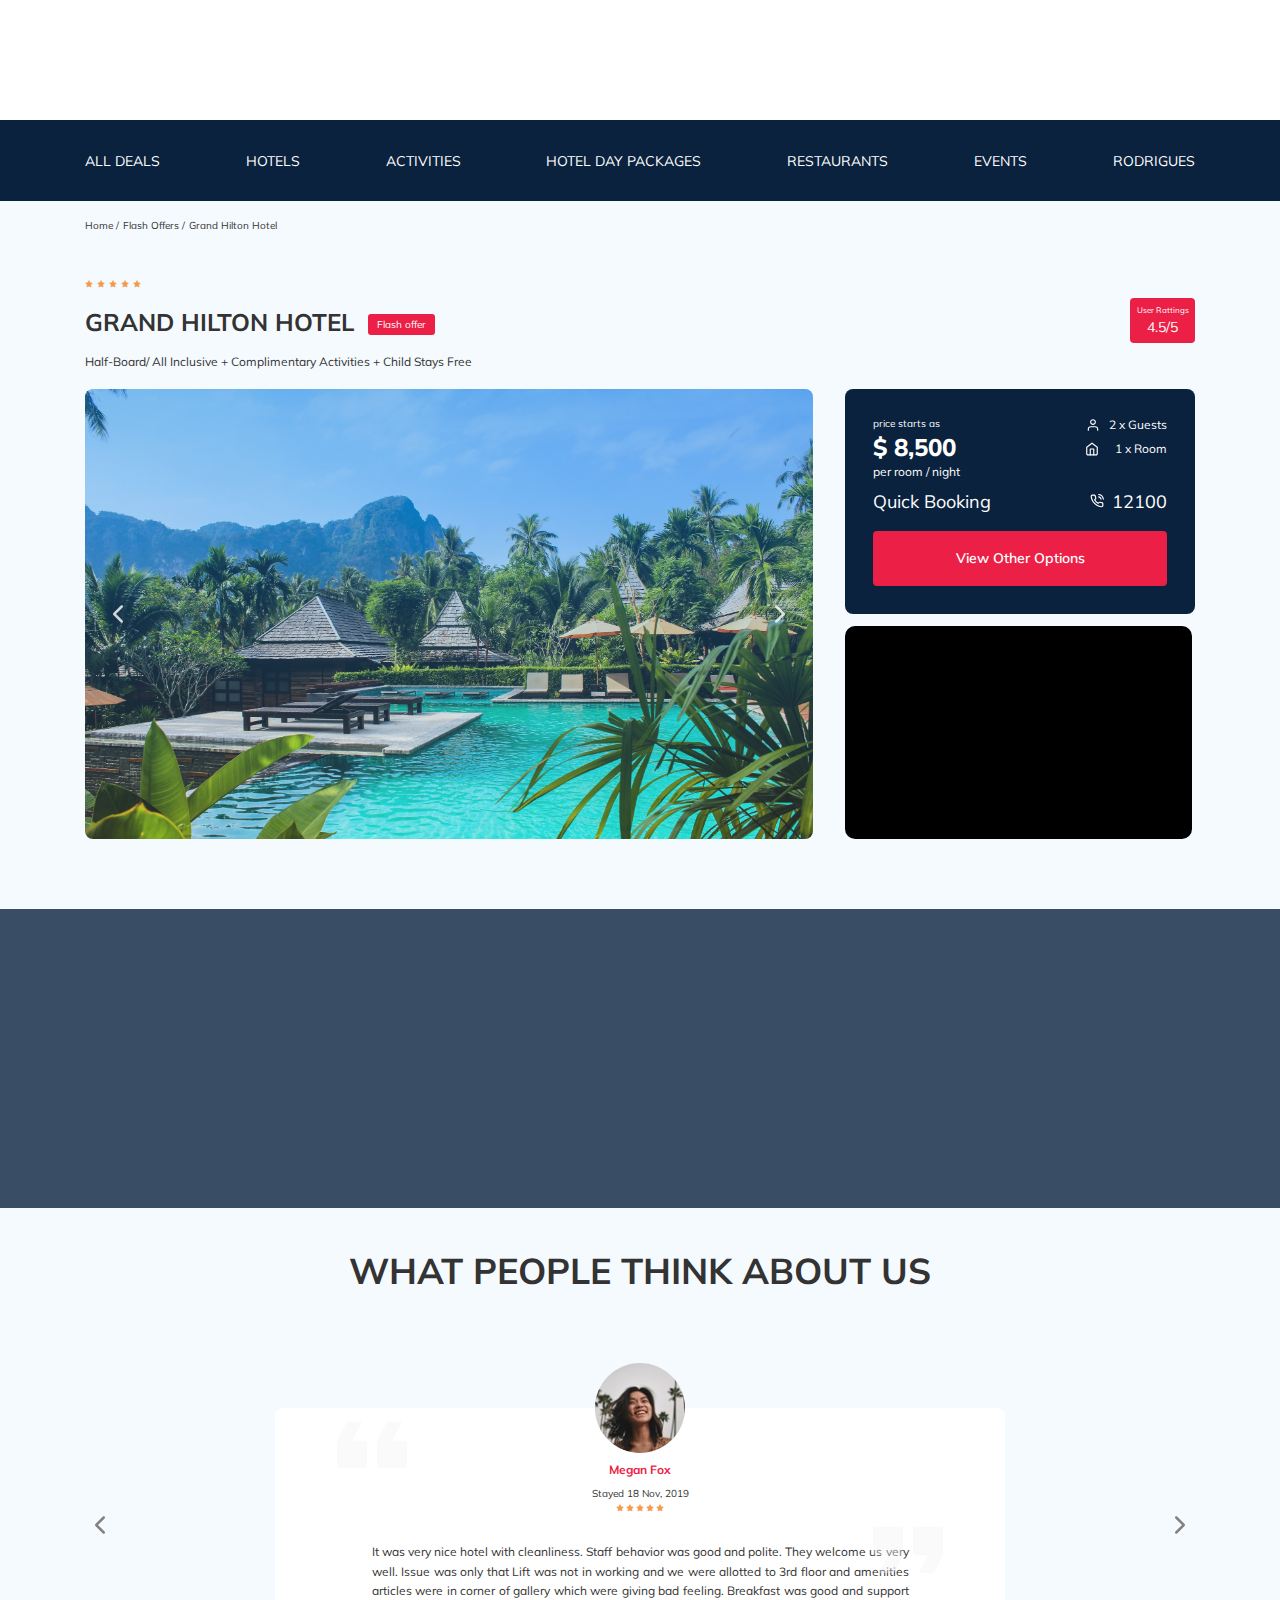
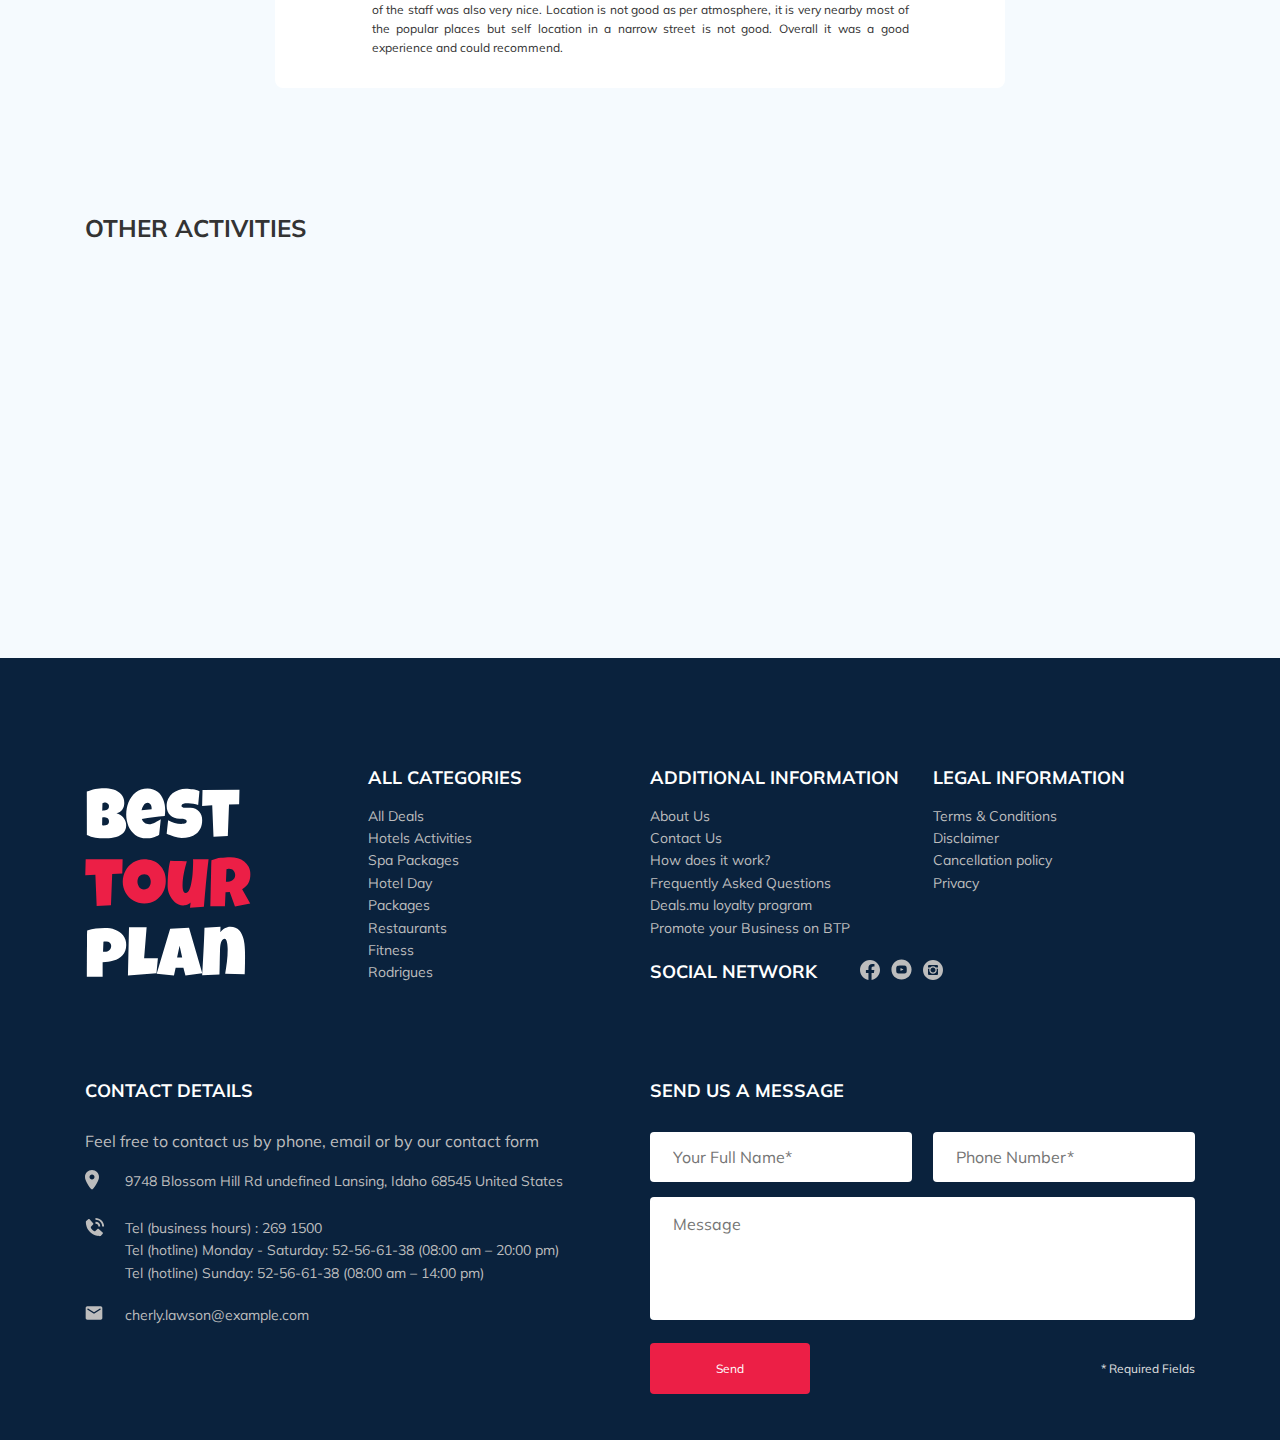
<file: index.html>
<!DOCTYPE html>
<html lang="en">
  <head>
    <meta charset="UTF-8" />
    <meta http-equiv="X-UA-Compatible" content="IE=edge" />
    <meta name="viewport" content="width=device-width, initial-scale=1.0" />
    <title>Best Tour Plane - Hotel Booking</title>
    <link
      href="https://fonts.googleapis.com/css2?family=Mulish:wght@400;700&display=swap;family=Nunito:wght@400;700;800&display=swap"
      rel="stylesheet"
    />
    <link rel="stylesheet" href="css/swiper-bundle.min.css" />
    <link rel="stylesheet" href="css/aos.css" />
    <link rel="stylesheet" href="css/style.css" />
  </head>
  <body>
    <header class="navbar navbar--mobile_fixed">
      <div class="container">
        <div class="navbar-top">
          <a href="#" class="logo" data-aos="fade-right" data-aos-delay="100">
            <img
              src="image/horisontal-logo.svg"
              alt="Logo: Best Tour Plane"
              class="logo__image"
            />
          </a>

          <form
            action="#"
            class="search navbar__search navbar__search--mobile_hidden"
            data-aos="fade-right"
            data-aos-delay="200"
          >
            <input
              type="text"
              class="search__input"
              placeholder="Search Location"
            />
            <button class="search__button">
              <img src="image/search.svg" alt="Icon: search" />
            </button>
          </form>

          <a
            href="#"
            class="user navbar__user navbar__user--mobile_hidden"
            data-aos="fade-right"
            data-aos-delay="300"
          >
            <img
              src="image/avatar.jpg"
              alt="avatar: Nathan"
              class="user__avatar"
            />
            <span class="user__name">Nathan</span>
          </a>
          <!-- /.user -->
          <button class="menu-button navbar-top__menu-button">
            <span class="menu-button__line"></span>
            <span class="menu-button__line"></span>
            <span class="menu-button__line"></span>
          </button>
        </div>
        <!-- /.navbar-top -->
      </div>
      <!-- /.container -->
      <div class="navbar-bottom">
        <div class="container">
          <ul class="navbar-menu">
            <li class="navbar-menu__item navbar-menu__item--mobile_visible">
              <a
                href="#"
                class="user navbar__user navbar__user--mobile_visible"
              >
                <img
                  src="image/avatar.jpg"
                  alt="avatar: Nathan"
                  class="user__avatar"
                />
                <span class="user__name user__name--light">Nathan</span>
              </a>
            </li>
            <li class="navbar-menu__item navbar-menu__item--mobile_visible">
              <form
                action="#"
                class="search navbar__search navbar__search--mobile_visible"
              >
                <input
                  type="text"
                  class="search__input"
                  placeholder="Search Location"
                />
                <button class="search__button">
                  <img src="image/search.svg" alt="Icon: search" />
                </button>
              </form>
            </li>
            <li class="navbar-menu__item">
              <a href="#" class="navbar-menu__link">All Deals</a>
            </li>
            <li class="navbar-menu__item">
              <a href="#" class="navbar-menu__link">Hotels</a>
            </li>
            <li class="navbar-menu__item">
              <a href="#" class="navbar-menu__link">Activities</a>
            </li>
            <li class="navbar-menu__item">
              <a href="#" class="navbar-menu__link">Hotel Day Packages</a>
            </li>
            <li class="navbar-menu__item">
              <a href="#" class="navbar-menu__link">Restaurants</a>
            </li>
            <li class="navbar-menu__item">
              <a href="#" class="navbar-menu__link">Events</a>
            </li>
            <li class="navbar-menu__item">
              <a href="#" class="navbar-menu__link">Rodrigues</a>
            </li>
          </ul>
        </div>
        <!-- /.container -->
      </div>
      <!-- /.navbar-bottom -->
    </header>
    <nav class="breadcrumb">
      <div class="container">
        <ul class="breadcrumb-list">
          <li class="breadcrumb-list__item">
            <a href="#" class="breadcrumb-list__link">Home</a>
          </li>
          <li class="breadcrumb-list__item">
            <a href="#" class="breadcrumb-list__link">Flash Offers</a>
          </li>
          <li class="breadcrumb-list__item">Grand Hilton Hotel</li>
        </ul>
      </div>
    </nav>
    <!-- /.breadcrumb -->
    <section class="hotel">
      <div class="container">
        <div class="hotel-info">
          <div class="hotel-info__text">
            <div class="hotel-wrapper">
              <div class="stars">
                <img src="image/star.svg" alt="star" />
                <img src="image/star.svg" alt="star" />
                <img src="image/star.svg" alt="star" />
                <img src="image/star.svg" alt="star" />
                <img src="image/star.svg" alt="star" />
              </div>
              <h1 class="hotel-name hotel-info__name">GRAND HILTON HOTEL</h1>
              <span class="offer hotel-info__offer">Flash offer</span>
            </div>
            <p class="hotel-description">
              Half-Board/ All Inclusive + Complimentary Activities + Child Stays
              Free
            </p>
          </div>
          <!-- /.hotel-info__text -->
          <div class="rating hotel-info__rating">
            <span class="rating__text">User Rattings</span>
            <span class="rating__counter">4.5/5</span>
          </div>
          <!-- /.hotel-infi__right -->
        </div>
        <!-- /.hotel-info -->
        <div class="hotel-grid">
          <!-- Slider main container -->
          <div class="swiper hotel-slider hotel__slider">
            <!-- Additional required wrapper -->
            <div class="swiper-wrapper">
              <!-- Slides -->
              <div class="swiper-slide hotel-slider__item">
                <img class="hotel-slider__image" src="image/slide.jpg" alt="" />
              </div>
              <div class="swiper-slide hotel-slider__item">
                <img class="hotel-slider__image" src="image/slide.jpg" alt="" />
              </div>
              <div class="swiper-slide hotel-slider__item">
                <img class="hotel-slider__image" src="image/slide.jpg" alt="" />
              </div>
            </div>
            <!-- If we need navigation buttons -->
            <button
              class="hotel-slider__button hotel-slider__button--prev"
            ></button>
            <button
              class="hotel-slider__button hotel-slider__button--next"
            ></button>
          </div>

          <div class="hotel-right">
            <div class="booking">
              <div class="booking__info">
                <div class="booking__price">
                  <span class="booking__start">price starts as</span>
                  <strong class="booking__pricetag">$ 8,500</strong>
                  <span class="booking__per-room">per room / night</span>
                </div>
                <!-- /booking__pirce -->
                <div class="booking__room">
                  <div class="booking__text">
                    <img
                      class="booking__icon"
                      src="image/user.svg"
                      alt="Icon: user"
                    />
                    <span class="booking__description">2 x Guests</span>
                  </div>
                  <div class="booking__text">
                    <img
                      class="booking__icon"
                      src="image/home.svg"
                      alt="Icon: home"
                    />
                    <span class="booking__description">1 x Room</span>
                  </div>
                </div>
                <!-- /.booking-room -->
              </div>
              <!-- booking-info -->
              <div class="booking__call-center">
                <span class="booking__heading">Quick Booking</span>
                <a class="booking__number" href="tel:12100">
                  <img src="image/phone-call.svg" alt="Icon: phone" />
                  <span class="booking__num">12100</span>
                </a>
              </div>
              <!-- booking__call-center -->
              <button data-toggle="modal" class="button booking__button">
                View Other Options
              </button>
            </div>
            <!-- /.booking -->
            <div id="map-ya" class="map">
              <!-- /.map -->
            </div>
            <!-- /.hotel-right -->
          </div>
          <!-- /.container -->
        </div>
        <!-- /.hotel-grid -->
      </div>
      <!-- /.container -->
    </section>
    <!-- section hotel -->

    <!-- ЗДЕСЬ ДОЛЖНА БЫТЬ СЕКЦИЯ PACKAGES -->

    <section class="newsletter">
      <div class="newsletter-wrapper">
        <h2
          class="newsletter-title newsletter__title"
          data-aos="fade-right"
          data-aos-offset="100"
        >
          subscribe to our
          <span class="newsletter-title__strong">Newsletter</span>
        </h2>
        <form
          action="telegram.php"
          method="POST"
          class="subscribe newsletter__subscribe form"
          data-aos="fade-left"
          data-aos-offset="100"
        >
          <div class="subscribe__input-group">
            <input
              type="email"
              class="subscribe__input"
              placeholder="Your email address"
              name="email"
              required
            />
          </div>
          <!-- /.subcribe__input-group -->
          <button class="subscribe__button">Send</button>
        </form>
      </div>
      <!-- /.newsletter-wrapper -->
    </section>
    <section class="reviews">
      <div class="container">
        <h2 class="reviews__title">What people think about us</h2>
        <div class="swiper reviews-slider">
          <div class="swiper-wrapper">
            <div class="swiper-slide">
              <div class="reviews-slider__item">
                <div class="reviews-slider__profile">
                  <img
                    src="image/reviews-avatar.jpg"
                    alt="Photo: Megan Fox"
                    class="reviews-slider__avatar"
                  />
                  <h3 class="reviews-slider__username">Megan Fox</h3>
                  <span class="reviews-slider__date">Stayed 18 Nov, 2019</span>
                  <div class="reviews-slider__rating">
                    <img src="image/star.svg" alt="star" />
                    <img src="image/star.svg" alt="star" />
                    <img src="image/star.svg" alt="star" />
                    <img src="image/star.svg" alt="star" />
                    <img src="image/star.svg" alt="star" />
                  </div>
                  <!-- rating -->
                </div>
                <!-- /.reviews-slider__profile -->
                <p class="reviews-slider__text">
                  It was very nice hotel with cleanliness. Staff behavior was
                  good and polite. They welcome us very well. Issue was only
                  that Lift was not in working and we were allotted to 3rd floor
                  and amenities articles were in corner of gallery which were
                  giving bad feeling. Breakfast was good and support of the
                  staff was also very nice. Location is not good as per
                  atmosphere, it is very nearby most of the popular places but
                  self location in a narrow street is not good. Overall it was a
                  good experience and could recommend.
                </p>
              </div>
              <!-- /.reviews-slider__item -->
            </div>
            <!-- swiper-slide -->
            <div class="swiper-slide">
              <div class="reviews-slider__item">
                <div class="reviews-slider__profile">
                  <img
                    src="image/reviews-avatar-2.jpg"
                    alt="Photo: Robets  Johns"
                    class="reviews-slider__avatar"
                  />
                  <h3 class="reviews-slider__username">Robets Johns</h3>
                  <span class="reviews-slider__date">Stayed 20 Dec, 2018</span>
                  <div class="reviews-slider__rating">
                    <img src="image/star.svg" alt="star" />
                    <img src="image/star.svg" alt="star" />
                    <img src="image/star.svg" alt="star" />
                    <img src="image/star.svg" alt="star" />
                    <img src="image/star.svg" alt="star" />
                  </div>
                  <!-- rating -->
                </div>
                <!-- /.reviews-slider__profile -->
                <p class="reviews-slider__text">
                  Lorem ipsum dolor sit amet consectetur adipisicing elit.
                  Exercitationem doloremque autem porro enim aut eos. Atque
                  numquam repellat facilis, harum necessitatibus nobis nostrum
                  nemo ex veritatis, laborum, magnam recusandae obcaecati.
                  Lorem, ipsum dolor sit amet consectetur adipisicing elit.
                  Optio repellendus id laudantium commodi, ipsum quas distinctio
                  labore quam vitae tempore corrupti ab provident laboriosam
                  beatae dolore rerum sint vel ipsam?
                </p>
              </div>
              <!-- /.reviews-slider__item -->
            </div>
            <!-- swiper-slide -->
          </div>
          <!-- swiper-wrapper -->
          <button
            class="reviews-slider__button reviews-slider__button--prev"
          ></button>
          <button
            class="reviews-slider__button reviews-slider__button--next"
          ></button>
        </div>
        <!-- reviews-slider -->
      </div>
      <!-- /.container -->
    </section>
    <section class="activities">
      <div class="container">
        <h2 class="activities__title">Other Activities</h2>
        <div class="activities-wrapper">
          <div
            class="activities-card activities__card"
            data-aos="fade-right"
            data-aos-delay="100"
          >
            <img
              src="image/chamarel.jpg"
              alt="Image: Chamarel"
              class="activities-card__image"
            />
            <h3 class="activities-card__title">
              The curious corner of chamarel
            </h3>
            <button class="activities-card__button">Book Now</button>
          </div>
          <!-- card -->
          <div
            class="activities-card activities__card"
            data-aos="fade-right"
            data-aos-delay="300"
          >
            <img
              src="image/golf.jpg"
              alt="Image: Golf"
              class="activities-card__image"
            />
            <h3 class="activities-card__title">Gymkhana club golf course</h3>
            <button class="activities-card__button">Book Now</button>
          </div>
          <!-- card -->
          <div
            class="activities-card activities__card"
            data-aos="fade-right"
            data-aos-delay="500"
          >
            <img
              src="image/waterfall.jpg"
              alt="Image: Waterfall"
              class="activities-card__image"
            />
            <h3 class="activities-card__title">
              Tamarind falls hiking trip - full day
            </h3>
            <button class="activities-card__button">Book Now</button>
          </div>
          <!-- card -->
          <div
            class="activities-card activities__card"
            data-aos="fade-right"
            data-aos-delay="700"
          >
            <img
              src="image/blue-marine.jpg"
              alt="Image: blue marine"
              class="activities-card__image"
            />
            <h3 class="activities-card__title">
              The blue marine discovery quest
            </h3>
            <button class="activities-card__button">Book Now</button>
          </div>
          <!-- card -->
        </div>
        <!-- /.activities-wrapper -->
      </div>
      <!-- /.container -->
    </section>
    <!-- /.activities -->
    <footer class="footer">
      <div class="container">
        <div class="footer-wrapper">
          <img
            src="/image/vertical-logo.svg"
            alt="Logo: Beast Tour Plane"
            class="footer__logo"
          />
          <div class="footer__list footer__categories">
            <h3 class="footer__title">ALL CATEGORIES</h3>
            <ul class="footer__ul">
              <li class="footer__item">
                <a href="#" class="footer__link"> All Deals </a>
              </li>
              <li class="footer__item">
                <a href="#" class="footer__link">Hotels Activities</a>
              </li>
              <li class="footer__item">
                <a href="#" class="footer__link">Spa Packages </a>
              </li>
              <li class="footer__item">
                <a href="#" class="footer__link">Hotel Day </a>
              </li>
              <li class="footer__item">
                <a href="#" class="footer__link">Packages </a>
              </li>
              <li class="footer__item">
                <a href="#" class="footer__link">Restaurants </a>
              </li>
              <li class="footer__item">
                <a href="#" class="footer__link">Fitness </a>
              </li>
              <li class="footer__item">
                <a href="#" class="footer__link">Rodrigues</a>
              </li>
            </ul>
          </div>
          <!-- /.footer__list -->
          <div class="footer__list footer__additional">
            <h3 class="footer__title">ADDITIONAL INFORMATION</h3>
            <ul class="footer__ul">
              <li class="footer__item">
                <a href="#" class="footer__link"> About Us </a>
              </li>
              <li class="footer__item">
                <a href="#" class="footer__link">Contact Us </a>
              </li>
              <li class="footer__item">
                <a href="#" class="footer__link"> How does it work? </a>
              </li>
              <li class="footer__item">
                <a href="#" class="footer__link">Frequently Asked Questions </a>
              </li>
              <li class="footer__item">
                <a href="#" class="footer__link">Deals.mu loyalty program </a>
              </li>
              <li class="footer__item">
                <a href="#" class="footer__link"
                  >Promote your Business on BTP</a
                >
              </li>
            </ul>
          </div>
          <!-- /.footer__list -->
          <div class="footer__social-network">
            <h3 class="footer__title footer__title--inline">SOCIAL NETWORK</h3>
            <div class="footer__social-links">
              <a href="#" class="footer__link">
                <img src="image/facebook.svg" alt="Icon: facebook" />
              </a>
              <a href="#" class="footer__link">
                <img src="image/youtube.svg" alt="Icon: youtube" />
              </a>
              <a href="#" class="footer__link">
                <img src="image/instagram.svg" alt="Icon: instagram" />
              </a>
            </div>
          </div>
          <!-- /.footer-social__network -->
          <div class="footer__list footer__legal">
            <h3 class="footer__title">LEGAL INFORMATION</h3>
            <ul class="footer__ul">
              <li class="footer__item">
                <a href="#" class="footer__link"> Terms & Conditions </a>
              </li>
              <li class="footer__item">
                <a href="#" class="footer__link">Disclaimer </a>
              </li>
              <li class="footer__item">
                <a href="#" class="footer__link"> Cancellation policy </a>
              </li>
              <li class="footer__item">
                <a href="#" class="footer__link">Privacy </a>
              </li>
            </ul>
          </div>
          <!-- /.footer__list -->
          <div class="footer__contact-details">
            <h3 class="footer__title footer__title--mb-3">Contact Details</h3>
            <p class="footer__text">
              Feel free to contact us by phone, email or by our contact form
            </p>
            <ul class="footer__ul">
              <li class="footer__item footer__item--mb-2">
                <div class="footer__icon-wrapper">
                  <img
                    src="image/footer-map-marker.svg"
                    alt="Icon: "
                    class="footer__icon"
                  />
                </div>
                9748 Blossom Hill Rd undefined Lansing, Idaho 68545 United
                States
              </li>
              <li class="footer__item footer__item--mb-2">
                <div class="footer__icon-wrapper">
                  <img
                    src="image/footer-phone-call.svg"
                    alt="Icon: phone call"
                    class="footer__icon"
                  />
                </div>
                Tel (business hours) : 269 1500 <br />
                Tel (hotline) Monday - Saturday: 52-56-61-38 (08:00 am – 20:00
                pm)<br />
                Tel (hotline) Sunday: 52-56-61-38 (08:00 am – 14:00 pm)
              </li>
              <li class="footer__item footer__item--mb-2">
                <div class="footer__icon-wrapper">
                  <img
                    src="image/footer-email.svg"
                    alt="Icon: email"
                    class="footer__icon"
                  />
                </div>
                cherly.lawson@example.com
              </li>
            </ul>
          </div>
          <!-- /.footer__contact-details -->
          <div class="footer__contact-form">
            <h3 class="footer__title footer__title--mb-3">Send us a message</h3>
            <form action="telegram.php" method="POST" class="footer__form form">
              <div class="footer__input-group">
                <input
                  type="text"
                  class="input footer__input"
                  placeholder="Your Full Name*"
                  name="name"
                  required
                />
              </div>
              <!-- /.footer__input-group -->
              <div class="footer__input-group">
                <input
                  type="tel"
                  class="input footer__input"
                  placeholder="Phone Number*"
                  name="phone"
                  required
                />
              </div>
              <!-- /.footer__input-group -->
              <textarea
                class="message footer__message"
                placeholder="Message"
                name="message"
              ></textarea>
              <button class="button footer__button" type="submit">Send</button>
              <div class="footer__info">* Required Fields</div>
            </form>
          </div>
          <!-- /.footer__contact-form -->
        </div>
        <!-- /.footer-wrapper -->
      </div>
      <!-- /.container -->
    </footer>
    <div class="modal">
      <div class="modal__overlay"></div>
      <!-- /.modal__overlay -->
      <div class="modal__dialog">
        <a href="#" class="modal__close"
          ><img src="image/close.svg" alt="Icon: close"
        /></a>
        <h3 class="modal__title modal__title--mb-3">Booking</h3>
        <form action="telegram.php" method="POST" class="modal__form form">
          <input
            type="text"
            class="input modal__input"
            placeholder="Your Full Name*"
            name="name"
            required
            minlength="2"
          />
          <input
            type="tel"
            class="input modal__input"
            placeholder="Phone Number*"
            name="phone"
            required
          />
          <input
            type="email"
            class="input modal__input"
            placeholder="Your Email*"
            name="email"
            required
          />
          <textarea
            class="message modal__message"
            placeholder="Message"
            name="message"
          ></textarea>
          <button class="button modal__button" type="submit">Send</button>
          <div class="modal__info">* Required Fields</div>
        </form>
      </div>
      <!-- /.modal__dialog -->
    </div>
    <!-- /.modal -->
    <script src="js/jquery-3.6.3.min.js"></script>
    <script src="js/swiper-bundle.min.js"></script>
    <script src="https://api-maps.yandex.ru/2.1/?lang=ru_RU"></script>
    <script src="js/parallax.min.js"></script>
    <script src="js/jquery.validate.min.js"></script>
    <script src="js/jquery.mask.min.js"></script>
    <script src="js/aos.js"></script>
    <script src="js/main.js"></script>
  </body>
</html>
</file>
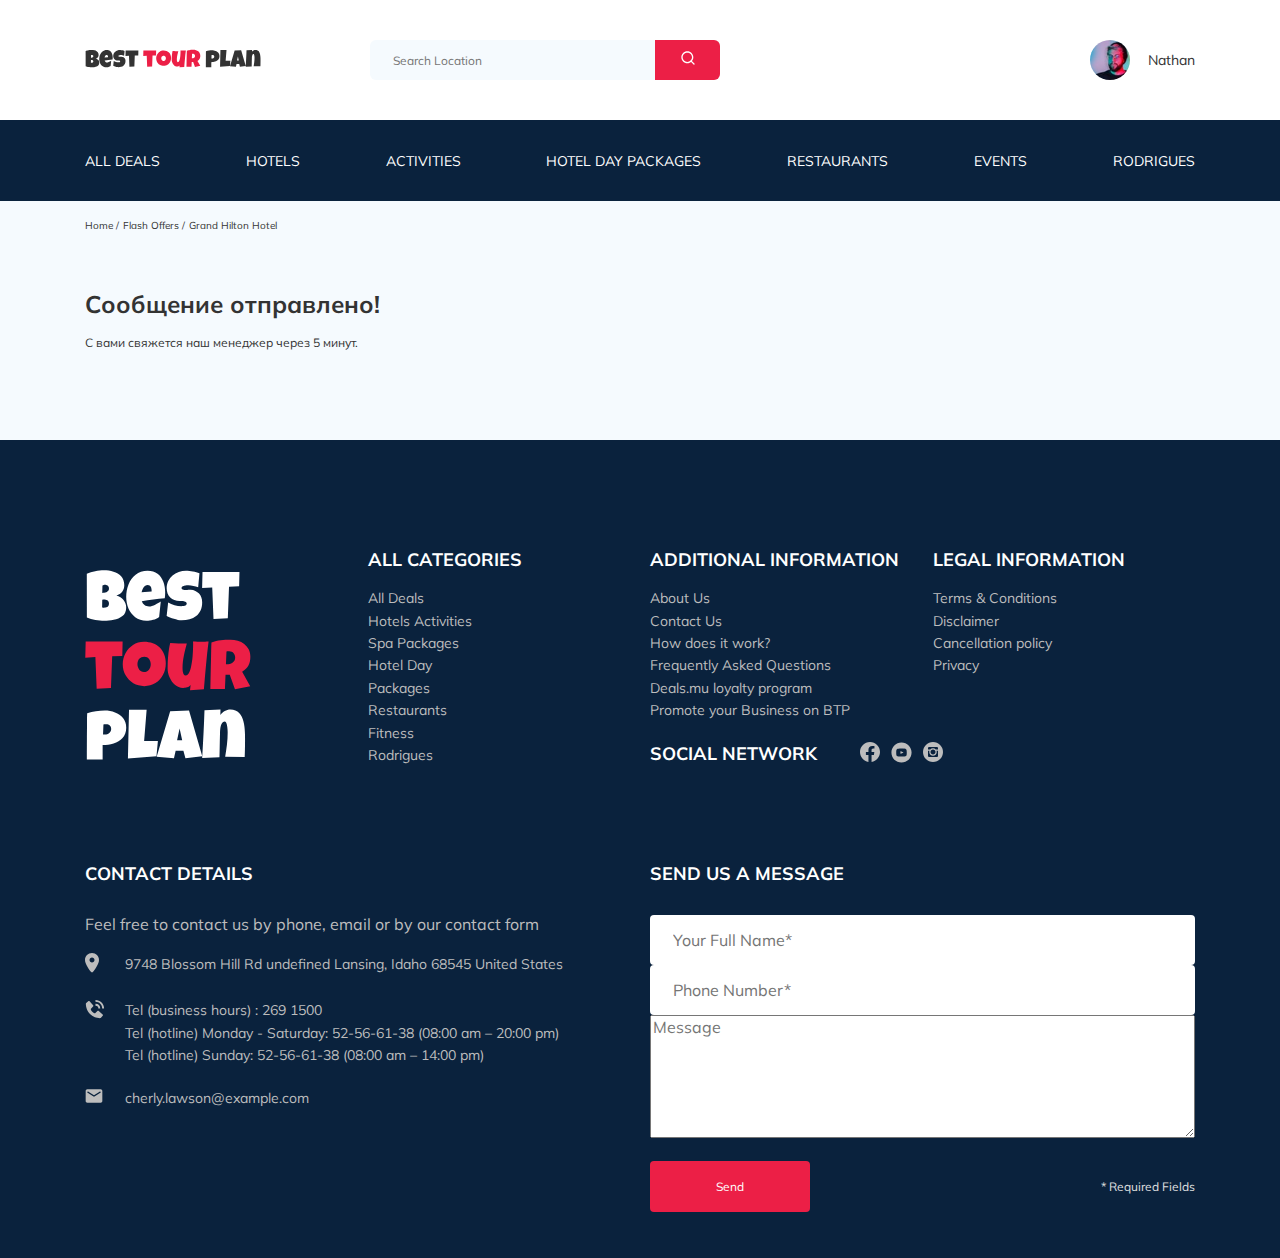
<file: thanksyou.html>
<!DOCTYPE html>
<html lang="en">
  <head>
    <meta charset="UTF-8" />
    <meta http-equiv="X-UA-Compatible" content="IE=edge" />
    <meta name="viewport" content="width=device-width, initial-scale=1.0" />
    <title>Best Tour Plane - Hotel Booking</title>
    <link
      href="https://fonts.googleapis.com/css2?family=Mulish:wght@400;700&display=swap;family=Nunito:wght@400;700;800&display=swap"
      rel="stylesheet"
    />
    <link rel="stylesheet" href="css/swiper-bundle.min.css" />
    <link rel="stylesheet" href="css/style.css" />
  </head>
  <body>
    <header class="navbar navbar--mobile_fixed">
      <div class="container">
        <div class="navbar-top">
          <a href="#" class="logo">
            <img
              src="image/horisontal-logo.svg"
              alt="Logo: Best Tour Plane"
              class="logo__image"
            />
          </a>

          <form
            action="#"
            class="search navbar__search navbar__search--mobile_hidden"
          >
            <input
              type="text"
              class="search__input"
              placeholder="Search Location"
            />
            <button class="search__button">
              <img src="image/search.svg" alt="Icon: search" />
            </button>
          </form>

          <a href="#" class="user navbar__user navbar__user--mobile_hidden">
            <img
              src="image/avatar.jpg"
              alt="avatar: Nathan"
              class="user__avatar"
            />
            <span class="user__name">Nathan</span>
          </a>
          <!-- /.user -->
          <button class="menu-button navbar-top__menu-button">
            <span class="menu-button__line"></span>
            <span class="menu-button__line"></span>
            <span class="menu-button__line"></span>
          </button>
        </div>
        <!-- /.navbar-top -->
      </div>
      <!-- /.container -->
      <div class="navbar-bottom">
        <div class="container">
          <ul class="navbar-menu">
            <li class="navbar-menu__item navbar-menu__item--mobile_visible">
              <a
                href="#"
                class="user navbar__user navbar__user--mobile_visible"
              >
                <img
                  src="image/avatar.jpg"
                  alt="avatar: Nathan"
                  class="user__avatar"
                />
                <span class="user__name user__name--light">Nathan</span>
              </a>
            </li>
            <li class="navbar-menu__item navbar-menu__item--mobile_visible">
              <form
                action="#"
                class="search navbar__search navbar__search--mobile_visible"
              >
                <input
                  type="text"
                  class="search__input"
                  placeholder="Search Location"
                />
                <button class="search__button">
                  <img src="image/search.svg" alt="Icon: search" />
                </button>
              </form>
            </li>
            <li class="navbar-menu__item">
              <a href="#" class="navbar-menu__link">All Deals</a>
            </li>
            <li class="navbar-menu__item">
              <a href="#" class="navbar-menu__link">Hotels</a>
            </li>
            <li class="navbar-menu__item">
              <a href="#" class="navbar-menu__link">Activities</a>
            </li>
            <li class="navbar-menu__item">
              <a href="#" class="navbar-menu__link">Hotel Day Packages</a>
            </li>
            <li class="navbar-menu__item">
              <a href="#" class="navbar-menu__link">Restaurants</a>
            </li>
            <li class="navbar-menu__item">
              <a href="#" class="navbar-menu__link">Events</a>
            </li>
            <li class="navbar-menu__item">
              <a href="#" class="navbar-menu__link">Rodrigues</a>
            </li>
          </ul>
        </div>
        <!-- /.container -->
      </div>
      <!-- /.navbar-bottom -->
    </header>
    <nav class="breadcrumb">
      <div class="container">
        <ul class="breadcrumb-list">
          <li class="breadcrumb-list__item">
            <a href="#" class="breadcrumb-list__link">Home</a>
          </li>
          <li class="breadcrumb-list__item">
            <a href="#" class="breadcrumb-list__link">Flash Offers</a>
          </li>
          <li class="breadcrumb-list__item">Grand Hilton Hotel</li>
        </ul>
      </div>
    </nav>
    <!-- /.breadcrumb -->
    <section class="hotel">
      <div class="container">
        <div class="hotel-info">
          <div class="hotel-info__text">
            <div class="hotel-wrapper">
              <h1 class="hotel-name hotel-info__name">Сообщение отправлено!</h1>
            </div>
            <p class="hotel-description">
              С вами свяжется наш менеджер через 5 минут.
            </p>
          </div>
          <!-- /.hotel-info__text -->
        </div>
        <!-- /.hotel-info -->
      </div>
      <!-- /.container -->
    </section>
    <!-- section hotel -->
    <footer class="footer">
      <div class="container">
        <div class="footer-wrapper">
          <img
            src="/image/vertical-logo.svg"
            alt="Logo: Beast Tour Plane"
            class="footer__logo"
          />
          <div class="footer__list footer__categories">
            <h3 class="footer__title">ALL CATEGORIES</h3>
            <ul class="footer__ul">
              <li class="footer__item">
                <a href="#" class="footer__link"> All Deals </a>
              </li>
              <li class="footer__item">
                <a href="#" class="footer__link">Hotels Activities</a>
              </li>
              <li class="footer__item">
                <a href="#" class="footer__link">Spa Packages </a>
              </li>
              <li class="footer__item">
                <a href="#" class="footer__link">Hotel Day </a>
              </li>
              <li class="footer__item">
                <a href="#" class="footer__link">Packages </a>
              </li>
              <li class="footer__item">
                <a href="#" class="footer__link">Restaurants </a>
              </li>
              <li class="footer__item">
                <a href="#" class="footer__link">Fitness </a>
              </li>
              <li class="footer__item">
                <a href="#" class="footer__link">Rodrigues</a>
              </li>
            </ul>
          </div>
          <!-- /.footer__list -->
          <div class="footer__list footer__additional">
            <h3 class="footer__title">ADDITIONAL INFORMATION</h3>
            <ul class="footer__ul">
              <li class="footer__item">
                <a href="#" class="footer__link"> About Us </a>
              </li>
              <li class="footer__item">
                <a href="#" class="footer__link">Contact Us </a>
              </li>
              <li class="footer__item">
                <a href="#" class="footer__link"> How does it work? </a>
              </li>
              <li class="footer__item">
                <a href="#" class="footer__link">Frequently Asked Questions </a>
              </li>
              <li class="footer__item">
                <a href="#" class="footer__link">Deals.mu loyalty program </a>
              </li>
              <li class="footer__item">
                <a href="#" class="footer__link"
                  >Promote your Business on BTP</a
                >
              </li>
            </ul>
          </div>
          <!-- /.footer__list -->
          <div class="footer__social-network">
            <h3 class="footer__title footer__title--inline">SOCIAL NETWORK</h3>
            <div class="footer__social-links">
              <a href="#" class="footer__link">
                <img src="image/facebook.svg" alt="Icon: facebook" />
              </a>
              <a href="#" class="footer__link">
                <img src="image/youtube.svg" alt="Icon: youtube" />
              </a>
              <a href="#" class="footer__link">
                <img src="image/instagram.svg" alt="Icon: instagram" />
              </a>
            </div>
          </div>
          <!-- /.footer-social__network -->
          <div class="footer__list footer__legal">
            <h3 class="footer__title">LEGAL INFORMATION</h3>
            <ul class="footer__ul">
              <li class="footer__item">
                <a href="#" class="footer__link"> Terms & Conditions </a>
              </li>
              <li class="footer__item">
                <a href="#" class="footer__link">Disclaimer </a>
              </li>
              <li class="footer__item">
                <a href="#" class="footer__link"> Cancellation policy </a>
              </li>
              <li class="footer__item">
                <a href="#" class="footer__link">Privacy </a>
              </li>
            </ul>
          </div>
          <!-- /.footer__list -->
          <div class="footer__contact-details">
            <h3 class="footer__title footer__title--mb-3">Contact Details</h3>
            <p class="footer__text">
              Feel free to contact us by phone, email or by our contact form
            </p>
            <ul class="footer__ul">
              <li class="footer__item footer__item--mb-2">
                <div class="footer__icon-wrapper">
                  <img
                    src="image/footer-map-marker.svg"
                    alt="Icon: "
                    class="footer__icon"
                  />
                </div>
                9748 Blossom Hill Rd undefined Lansing, Idaho 68545 United
                States
              </li>
              <li class="footer__item footer__item--mb-2">
                <div class="footer__icon-wrapper">
                  <img
                    src="image/footer-phone-call.svg"
                    alt="Icon: phone call"
                    class="footer__icon"
                  />
                </div>
                Tel (business hours) : 269 1500 <br />
                Tel (hotline) Monday - Saturday: 52-56-61-38 (08:00 am – 20:00
                pm)<br />
                Tel (hotline) Sunday: 52-56-61-38 (08:00 am – 14:00 pm)
              </li>
              <li class="footer__item footer__item--mb-2">
                <div class="footer__icon-wrapper">
                  <img
                    src="image/footer-email.svg"
                    alt="Icon: email"
                    class="footer__icon"
                  />
                </div>
                cherly.lawson@example.com
              </li>
            </ul>
          </div>
          <!-- /.footer__contact-details -->
          <div class="footer__contact-form">
            <h3 class="footer__title footer__title--mb-3">Send us a message</h3>
            <form action="telegram.php" method="POST" class="footer__form">
              <input
                type="text"
                class="input footer__input"
                placeholder="Your Full Name*"
                name="name"
              />
              <input
                type="text"
                class="input footer__input"
                placeholder="Phone Number*"
                name="phone"
              />
              <textarea
                class="footer__message"
                placeholder="Message"
                name="message"
              ></textarea>
              <button class="button footer__button" type="submit">Send</button>
              <div class="footer__info">* Required Fields</div>
            </form>
          </div>
          <!-- /.footer__contact-form -->
        </div>
        <!-- /.footer-wrapper -->
      </div>
      <!-- /.container -->
    </footer>
    <script src="js/swiper-bundle.min.js"></script>
    <script src="https://api-maps.yandex.ru/2.1/?lang=ru_RU"></script>
    <script src="https://ajax.googleapis.com/ajax/libs/jquery/3.2.1/jquery.min.js"></script>
    <script src="js/parallax.min.js"></script>
    <script src="js/main.js"></script>
  </body>
</html>
</file>
<file: css/style.css>
* {
  box-sizing: border-box;
}

body {
  font-family: "Mulish", sans-serif;
  color: #333333;
  background-color: #F5FAFE;
}

.container {
  max-width: 1110px;
  margin: auto;
}

img {
  max-width: 100%;
}

.input {
  background-color: #FFFFFF;
  border-radius: 4px;
  border: none;
  padding: 0px 23px;
  height: 50px;
}

.message {
  background-color: #FFFFFF;
  border-radius: 4px;
  padding: 18px 23px;
  border: none;
  resize: none;
}

.button {
  min-width: 160px;
  min-height: 50px;
  background-color: #EC1F46;
  color: #FFFFFF;
  border-radius: 4px;
  border: none;
  padding: 18px;
  font-size: 12px;
  line-height: 15px;
}

.invalid {
  color: #EC1F46;
  font-size: 12px;
}

/*! normalize.css v8.0.1 | MIT License | github.com/necolas/normalize.css */
/* Document
   ========================================================================== */
/**
 * 1. Correct the line height in all browsers.
 * 2. Prevent adjustments of font size after orientation changes in iOS.
 */
html {
  line-height: 1.15; /* 1 */
  -webkit-text-size-adjust: 100%; /* 2 */
}

/* Sections
   ========================================================================== */
/**
 * Remove the margin in all browsers.
 */
body {
  margin: 0;
}

/**
 * Render the `main` element consistently in IE.
 */
main {
  display: block;
}

/**
 * Correct the font size and margin on `h1` elements within `section` and
 * `article` contexts in Chrome, Firefox, and Safari.
 */
h1 {
  font-size: 2em;
  margin: 0.67em 0;
}

/* Grouping content
   ========================================================================== */
/**
 * 1. Add the correct box sizing in Firefox.
 * 2. Show the overflow in Edge and IE.
 */
hr {
  box-sizing: content-box; /* 1 */
  height: 0; /* 1 */
  overflow: visible; /* 2 */
}

/**
 * 1. Correct the inheritance and scaling of font size in all browsers.
 * 2. Correct the odd `em` font sizing in all browsers.
 */
pre {
  font-family: monospace, monospace; /* 1 */
  font-size: 1em; /* 2 */
}

/* Text-level semantics
   ========================================================================== */
/**
 * Remove the gray background on active links in IE 10.
 */
a {
  background-color: transparent;
}

/**
 * 1. Remove the bottom border in Chrome 57-
 * 2. Add the correct text decoration in Chrome, Edge, IE, Opera, and Safari.
 */
abbr[title] {
  border-bottom: none; /* 1 */
  text-decoration: underline; /* 2 */
  -webkit-text-decoration: underline dotted;
          text-decoration: underline dotted; /* 2 */
}

/**
 * Add the correct font weight in Chrome, Edge, and Safari.
 */
b,
strong {
  font-weight: bolder;
}

/**
 * 1. Correct the inheritance and scaling of font size in all browsers.
 * 2. Correct the odd `em` font sizing in all browsers.
 */
code,
kbd,
samp {
  font-family: monospace, monospace; /* 1 */
  font-size: 1em; /* 2 */
}

/**
 * Add the correct font size in all browsers.
 */
small {
  font-size: 80%;
}

/**
 * Prevent `sub` and `sup` elements from affecting the line height in
 * all browsers.
 */
sub,
sup {
  font-size: 75%;
  line-height: 0;
  position: relative;
  vertical-align: baseline;
}

sub {
  bottom: -0.25em;
}

sup {
  top: -0.5em;
}

/* Embedded content
   ========================================================================== */
/**
 * Remove the border on images inside links in IE 10.
 */
img {
  border-style: none;
}

/* Forms
   ========================================================================== */
/**
 * 1. Change the font styles in all browsers.
 * 2. Remove the margin in Firefox and Safari.
 */
button,
input,
optgroup,
select,
textarea {
  font-family: inherit; /* 1 */
  font-size: 100%; /* 1 */
  line-height: 1.15; /* 1 */
  margin: 0; /* 2 */
}

/**
 * Show the overflow in IE.
 * 1. Show the overflow in Edge.
 */
button,
input { /* 1 */
  overflow: visible;
}

/**
 * Remove the inheritance of text transform in Edge, Firefox, and IE.
 * 1. Remove the inheritance of text transform in Firefox.
 */
button,
select { /* 1 */
  text-transform: none;
}

/**
 * Correct the inability to style clickable types in iOS and Safari.
 */
button,
[type=button],
[type=reset],
[type=submit] {
  -webkit-appearance: button;
}

/**
 * Remove the inner border and padding in Firefox.
 */
button::-moz-focus-inner,
[type=button]::-moz-focus-inner,
[type=reset]::-moz-focus-inner,
[type=submit]::-moz-focus-inner {
  border-style: none;
  padding: 0;
}

/**
 * Restore the focus styles unset by the previous rule.
 */
button:-moz-focusring,
[type=button]:-moz-focusring,
[type=reset]:-moz-focusring,
[type=submit]:-moz-focusring {
  outline: 1px dotted ButtonText;
}

/**
 * Correct the padding in Firefox.
 */
fieldset {
  padding: 0.35em 0.75em 0.625em;
}

/**
 * 1. Correct the text wrapping in Edge and IE.
 * 2. Correct the color inheritance from `fieldset` elements in IE.
 * 3. Remove the padding so developers are not caught out when they zero out
 *    `fieldset` elements in all browsers.
 */
legend {
  box-sizing: border-box; /* 1 */
  color: inherit; /* 2 */
  display: table; /* 1 */
  max-width: 100%; /* 1 */
  padding: 0; /* 3 */
  white-space: normal; /* 1 */
}

/**
 * Add the correct vertical alignment in Chrome, Firefox, and Opera.
 */
progress {
  vertical-align: baseline;
}

/**
 * Remove the default vertical scrollbar in IE 10+.
 */
textarea {
  overflow: auto;
}

/**
 * 1. Add the correct box sizing in IE 10.
 * 2. Remove the padding in IE 10.
 */
[type=checkbox],
[type=radio] {
  box-sizing: border-box; /* 1 */
  padding: 0; /* 2 */
}

/**
 * Correct the cursor style of increment and decrement buttons in Chrome.
 */
[type=number]::-webkit-inner-spin-button,
[type=number]::-webkit-outer-spin-button {
  height: auto;
}

/**
 * 1. Correct the odd appearance in Chrome and Safari.
 * 2. Correct the outline style in Safari.
 */
[type=search] {
  -webkit-appearance: textfield; /* 1 */
  outline-offset: -2px; /* 2 */
}

/**
 * Remove the inner padding in Chrome and Safari on macOS.
 */
[type=search]::-webkit-search-decoration {
  -webkit-appearance: none;
}

/**
 * 1. Correct the inability to style clickable types in iOS and Safari.
 * 2. Change font properties to `inherit` in Safari.
 */
::-webkit-file-upload-button {
  -webkit-appearance: button; /* 1 */
  font: inherit; /* 2 */
}

/* Interactive
   ========================================================================== */
/*
 * Add the correct display in Edge, IE 10+, and Firefox.
 */
details {
  display: block;
}

/*
 * Add the correct display in all browsers.
 */
summary {
  display: list-item;
}

/* Misc
   ========================================================================== */
/**
 * Add the correct display in IE 10+.
 */
template {
  display: none;
}

/**
 * Add the correct display in IE 10.
 */
[hidden] {
  display: none;
}

.navbar {
  background-color: #FFFFFF;
}
.navbar-top {
  display: flex;
  align-items: center;
  justify-content: space-between;
  padding-top: 40px;
  padding-bottom: 40px;
}
.navbar-top__menu-button {
  display: none;
}
.navbar__search {
  margin-right: auto;
  margin-left: 108px;
}
.navbar-bottom {
  background-color: #0A223D;
}
.navbar-menu {
  list-style-type: none;
  margin: 0;
  padding: 31px 0px;
  display: flex;
  align-items: center;
  justify-content: space-between;
  background-color: #0A223D;
}
.navbar-menu__link {
  color: #FFFFFF;
  text-decoration: none;
  text-transform: uppercase;
  font-size: 14px;
  line-height: 18px;
}
.navbar-menu__link:hover {
  transition: 0.5s;
  color: #EC1F46;
}
.navbar-menu__item--mobile_visible {
  display: none;
}
.navbar__user--mobile_visible, .navbar__search--mobile_visible {
  display: none;
}

.logo {
  width: 177px;
}

.search {
  display: flex;
  position: relative;
  overflow: hidden;
  border-radius: 6px;
  height: 40px;
}
.search__input {
  width: 350px;
  height: 100%;
  background-color: #F5FAFE;
  border: none;
  font-size: 12px;
  line-height: 14px;
  color: #333333;
  padding-left: 23px;
  padding-right: 75px;
}
.search__button {
  position: absolute;
  width: 65px;
  height: 100%;
  top: 0;
  right: 0;
  border: none;
  background-color: #EC1F46;
}

.user {
  display: flex;
  align-items: center;
  text-decoration: none;
}
.user__avatar {
  width: 40px;
  height: 40px;
  border-radius: 50%;
  -o-object-fit: cover;
     object-fit: cover;
}
.user__name {
  font-size: 14px;
  line-height: 18px;
  color: #333333;
  margin-left: 18px;
}

.hotel {
  padding-top: 23px;
  padding-bottom: 70px;
}
.hotel-info {
  display: flex;
  align-items: center;
  justify-content: space-between;
  padding-bottom: 20px;
}
.hotel-info__offer {
  margin-left: 14px;
  margin-top: 4px;
}
.hotel-name {
  font-size: 24px;
  line-height: 30px;
}
.hotel-wrapper {
  display: flex;
  flex-wrap: wrap;
  align-items: center;
}
.hotel-description {
  margin: 0;
  font-size: 12px;
  line-height: 15px;
}
.hotel-grid {
  display: flex;
  justify-content: space-between;
}
.hotel-right {
  display: flex;
  flex-direction: column;
  justify-content: space-between;
}
.hotel-slider {
  width: 728px;
  height: 450px;
  margin-left: 0px;
}
.hotel-slider__item {
  width: 100%;
  height: 100%;
  position: relative;
  border-radius: 8px;
  position: relative;
  overflow: hidden;
}
.hotel-slider__item::after {
  content: "";
  width: 100%;
  height: 100%;
  position: absolute;
  top: 0;
  right: 0;
  bottom: 0;
  left: 0;
  background: linear-gradient(180deg, rgba(0, 122, 223, 0.48) 0%, rgba(255, 255, 255, 0.128) 100%);
  z-index: 10;
}
.hotel-slider__button {
  top: 50%;
  transform: translateY(-50%);
  z-index: 99;
  width: 30px;
  height: 30px;
  border: none;
  position: absolute;
  cursor: pointer;
  background-repeat: no-repeat;
  background-position: center;
  background-size: 10px;
  background-color: transparent;
}
.hotel-slider__button--next {
  right: 18px;
  background-image: url(../image/arrow-next.svg);
}
.hotel-slider__button--prev {
  left: 18px;
  background-image: url(../image/arrow-prev.svg);
}

.stars {
  width: 100%;
}

.offer {
  font-size: 10px;
  line-height: 13px;
  padding: 4px 9px;
  border-radius: 3px;
  color: #FFFFFF;
  background-color: #EC1F46;
}

.rating {
  max-width: 65px;
  min-height: 45px;
  text-align: center;
  color: #FFFFFF;
  background-color: #EC1F46;
  border-radius: 4px;
}
.rating__text {
  font-size: 8px;
  line-height: 10px;
  margin-bottom: 2px;
}
.rating__counter {
  font-size: 14px;
  line-height: 18px;
}

.booking {
  border-radius: 8px;
  width: 350px;
  min-height: 210px;
  padding: 28px;
  background-color: #0A223D;
  color: #FFFFFF;
}
.booking__info {
  display: flex;
  justify-content: space-between;
  margin-bottom: 9px;
}
.booking__price {
  display: flex;
  flex-direction: column;
}
.booking__start {
  font-size: 10px;
  line-height: 14px;
  font-weight: normal;
}
.booking__pricetag {
  font-size: 24px;
  line-height: 33px;
  font-weight: 800;
  font-style: normal;
}
.booking__per-room {
  font-size: 12px;
  line-height: 16px;
  font-weight: normal;
}
.booking__room {
  margin-bottom: 4px;
}
.booking__text {
  font-style: normal;
  font-weight: 400;
  font-size: 12px;
  line-height: 16px;
  display: flex;
  align-items: center;
  justify-content: space-between;
  margin-bottom: 8px;
}
.booking__description {
  margin-left: 9px;
}
.booking__call-center {
  display: flex;
  justify-content: space-between;
  margin-bottom: 17px;
}
.booking__heading {
  font-style: normal;
  font-weight: 400;
  font-size: 18px;
  line-height: 25px;
}
.booking__number {
  display: flex;
  align-items: center;
  justify-content: space-between;
  color: inherit;
  text-decoration: none;
  font-style: normal;
  font-weight: 400;
  font-size: 18px;
  line-height: 25px;
}
.booking__num {
  margin-left: 8px;
}
.booking__button {
  font-weight: 600;
  font-size: 14px;
  line-height: 19px;
  width: 100%;
  min-height: 45px;
  border-radius: 4px;
  background-color: #EC1F46;
  border: none;
  color: #FFFFFF;
  cursor: pointer;
}

.map {
  width: 347px;
  height: 213px;
  border-radius: 10px;
  overflow: hidden;
  background-color: black;
}

.breadcrumb-list {
  display: flex;
  align-items: center;
  list-style-type: none;
  padding: 18px 0px;
  margin: 0;
}
.breadcrumb-list__link {
  text-decoration: none;
  color: inherit;
}
.breadcrumb-list__item {
  font-size: 10px;
  line-height: 13px;
}
.breadcrumb-list__item:not(:last-child)::after {
  content: "/";
  margin-right: 4px;
}

.newsletter {
  position: relative;
  padding: 98px 0px 87px 0px;
}
.newsletter:before {
  content: "";
  position: absolute;
  top: 0;
  bottom: 0;
  left: 0;
  right: 0;
  width: 100%;
  height: 100%;
  background-color: rgba(10, 34, 61, 0.8);
}
.newsletter-wrapper {
  position: relative;
  max-width: 731px;
  margin: auto;
  display: flex;
  align-items: center;
  justify-content: space-between;
}
.newsletter-title {
  color: #FFFFFF;
  font-style: normal;
  font-weight: 300;
  font-size: 24px;
  line-height: 30px;
}
.newsletter-title__strong {
  display: block;
  font-size: 36px;
  line-height: 45px;
  text-transform: uppercase;
}

.subscribe {
  min-width: 350px;
  height: 55px;
  display: flex;
}
.subscribe__input {
  min-width: 285px;
  height: 100%;
  padding-left: 33px;
  padding-right: 15px;
  border: none;
  font-weight: 300;
  font-size: 14px;
  line-height: 18px;
  border-radius: 4px 0px 0px 4px;
}
.subscribe__input-group {
  display: flex;
  flex-wrap: wrap;
  max-width: 285px;
}
.subscribe__button {
  height: 100%;
  border: none;
  background-color: #EC1F46;
  color: #FFFFFF;
  min-width: 65px;
  max-width: 100px;
  display: flex;
  align-items: center;
  justify-content: center;
  flex-wrap: wrap;
  cursor: pointer;
  border-radius: 0px 4px 4px 0px;
}

.reviews {
  padding: 40px 0 70px 0;
}
.reviews__title {
  font-style: normal;
  font-weight: 700;
  font-size: 36px;
  line-height: 45px;
  text-align: center;
  text-transform: uppercase;
  margin-bottom: 70px;
  margin-top: 0;
}
.reviews-slider__item {
  position: relative;
  display: flex;
  flex-direction: column;
  align-items: center;
  max-width: 730px;
  margin: 45px auto 0;
  background-color: #fff;
  border-radius: 8px;
  padding: 0 62px 30px;
}
.reviews-slider__item:before {
  position: absolute;
  content: "";
  width: 70px;
  height: 47px;
  background-image: url(../image/quote-left.svg);
  background-repeat: no-repeat;
  left: 62px;
  top: 13px;
}
.reviews-slider__item:after {
  position: absolute;
  content: "";
  width: 70px;
  height: 47px;
  background-image: url(../image/quote-right.svg);
  background-repeat: no-repeat;
  right: 62px;
  top: 118px;
}
.reviews-slider__button {
  position: absolute;
  top: 50%;
  transform: translateY(-50%);
  width: 30px;
  height: 30px;
  background-repeat: no-repeat;
  background-size: 10px;
  background-position: center;
  border: none;
  background-color: transparent;
  cursor: pointer;
  z-index: 99;
}
.reviews-slider__button--prev {
  background-image: url(../image/arrow-prev-secondary.svg);
  left: 0;
}
.reviews-slider__button--next {
  background-image: url(../image/arrow-next-secondary.svg);
  right: 0;
}
.reviews-slider__profile {
  display: flex;
  flex-direction: column;
  align-items: center;
  margin: -45px 0 30px 0;
}
.reviews-slider__avatar {
  width: 90px;
  height: 90px;
  border-radius: 50%;
  -o-object-fit: cover;
     object-fit: cover;
  margin-bottom: 9px;
}
.reviews-slider__username {
  font-style: normal;
  font-weight: 700;
  font-size: 12px;
  line-height: 15px;
  color: #EC1F46;
  margin: 0 0 10px 0;
}
.reviews-slider__date {
  font-style: normal;
  font-weight: 400;
  font-size: 10px;
  line-height: 13px;
  margin-bottom: 4px;
}
.reviews-slider__rating {
  display: flex;
  align-items: center;
  justify-content: space-between;
  width: 48px;
}
.reviews-slider__text {
  max-width: 537px;
  font-style: normal;
  font-weight: 400;
  font-size: 12px;
  line-height: 160%;
  text-align: justify;
  margin: auto;
}

.activities {
  padding: 55px 0px 103px 0px;
}
.activities-wrapper {
  display: flex;
  align-items: center;
  justify-content: space-between;
}
.activities__title {
  font-size: 24px;
  line-height: 30px;
  text-transform: uppercase;
  margin: 0px 0px 57px 0px;
}
.activities-card {
  display: flex;
  flex-direction: column;
  align-items: flex-start;
  position: relative;
  border-radius: 6px;
  overflow: hidden;
  width: 255px;
  height: 255px;
  padding: 0px 26px 26px 26px;
}
.activities-card:after {
  content: "";
  background: linear-gradient(179.83deg, rgba(196, 196, 196, 0) 35.34%, #0A223D 99.85%);
  position: absolute;
  top: 0;
  left: 0;
  right: 0;
  bottom: 0;
  width: 100%;
  height: 100%;
  z-index: -1;
}
.activities-card__title {
  font-style: normal;
  font-weight: 700;
  font-size: 16px;
  line-height: 20px;
  color: #FFFFFF;
  margin-top: auto;
  margin-bottom: 18px;
}
.activities-card__image {
  width: 100%;
  height: 100%;
  -o-object-fit: cover;
     object-fit: cover;
  position: absolute;
  z-index: -1;
  top: 0;
  left: 0;
}
.activities-card__button {
  padding: 7px 22px;
  border-radius: 4px;
  border: none;
  background-color: #EC1F46;
  color: #FFFFFF;
}

.footer {
  background-color: #0A223D;
  color: #FFFFFF;
  padding: 108px 0px 46px 0;
}
.footer-wrapper {
  display: grid;
  grid-template-columns: repeat(4, minmax(min-content, 1fr));
  grid-gap: 20px;
  grid-auto-rows: minmax(40px, min-content);
  align-items: start;
}
.footer__logo {
  grid-row: 1/3;
  width: 166px;
  align-self: stretch;
}
.footer__categories {
  grid-row: 1/4;
}
.footer__social-links {
  display: flex;
  align-items: center;
  min-width: 83px;
  justify-content: space-between;
}
.footer__social-network {
  grid-row: 2/4;
  grid-column: span 2;
  display: flex;
  align-items: center;
}
.footer__contact-details {
  grid-column: span 2;
}
.footer__contact-form {
  grid-column: span 2;
}
.footer__form {
  display: flex;
  align-items: center;
  justify-content: space-between;
  flex-wrap: wrap;
}
.footer__ul {
  padding: 0;
  margin: 0;
  list-style: none;
}
.footer__item {
  display: flex;
  align-items: flex-start;
  font-weight: 400;
  font-size: 14px;
  line-height: 160%;
  color: #BDBDBD;
}
.footer__item--mb-2 {
  margin-bottom: 20px;
}
.footer__icon-wrapper {
  min-width: 40px;
}
.footer__text {
  color: #BDBDBD;
  margin-bottom: 20px;
}
.footer__link {
  text-decoration: none;
  color: inherit;
}
.footer__title {
  font-style: normal;
  font-weight: 700;
  font-size: 18px;
  line-height: 23px;
  text-transform: uppercase;
  margin: 0px 0px 16px 0px;
}
.footer__title--inline {
  margin: 0 43px 0px 0px;
}
.footer__title--mb-3 {
  margin-bottom: 30px;
}
.footer__input {
  width: 100%;
}
.footer__input-group {
  margin-bottom: 15px;
  flex-basis: 48%;
  height: 50px;
  display: flex;
  flex-wrap: wrap;
}
.footer__message {
  flex-basis: 100%;
  margin-bottom: 23px;
  max-width: 545px;
  min-height: 123px;
}
.footer__info {
  font-size: 12px;
  line-height: 15px;
  color: #E0E0E0;
}

.packages-wrapper {
  display: grid;
  grid-template: 1fr 1fr/1fr 1fr 1fr;
  gap: 30px;
}
.packages-card {
  position: relative;
  background-color: #0A223D;
  color: #FFFFFF;
}
.packages-card:first-child {
  grid-column: 1/3;
  display: flex;
  justify-content: space-between;
}
.packages-card:first-child .packages-preview__image {
  height: 500px;
  max-width: 366px;
  width: 100%;
}
.packages-card:first-child .packages-preview__sign {
  padding: 8px 12px 7px 11px;
  font-size: 12px;
  line-height: 15px;
  min-width: 95px;
}
.packages-card:first-child .packages-info {
  max-width: 364px;
  padding: 46px 21px 30px 43px;
  display: flex;
  flex-direction: column;
  justify-content: space-between;
}
.packages-card:first-child .packages-info__title {
  font-size: 18px;
  line-height: 23px;
  margin: 6px 0px 0px 0px;
}
.packages-card:first-child .packages-info__room {
  font-size: 12px;
  line-height: 15px;
}
.packages-card:first-child .packages-info__button {
  padding: 11px 27px 10px 26px;
  max-height: 40px;
  margin-top: 18px;
}
.packages-info {
  padding: 30px 21px 25px 32px;
  display: flex;
  flex-direction: column;
  justify-content: space-between;
  min-height: 250px;
}
.packages-info__text {
  font-weight: 400;
  font-size: 14px;
  line-height: 160.6%;
  margin: 0;
}
.packages-info__price {
  display: flex;
  justify-content: space-between;
}
.packages-info__pricetag {
  display: flex;
  flex-direction: column;
}
.packages-info__money {
  text-decoration: line-through;
  font-size: 14px;
  line-height: 18px;
  margin-bottom: 5px;
}
.packages-info__sale {
  font-size: 24px;
  line-height: 30px;
}
.packages-preview {
  width: 100%;
}
.packages-preview__image {
  min-height: 250px;
  max-width: 350px;
  width: 100%;
  -o-object-fit: cover;
     object-fit: cover;
}
.packages-preview__sign {
  padding: 4px 9px;
  background-color: #EC1F46;
  color: #FFFFFF;
  border-radius: 0px 4px 4px 0px;
  font-size: 8px;
  line-height: 10px;
  position: absolute;
  left: 0px;
  top: 26px;
  min-width: 60px;
}

.modal__overlay {
  position: fixed;
  left: 0;
  right: 0;
  top: 0;
  bottom: 0;
  background-color: rgba(0, 143, 223, 0.39);
  z-index: 100;
  visibility: hidden;
  opacity: 0;
  transition: opacity 0.2s;
}
.modal__overlay--visible {
  visibility: visible;
  opacity: 1;
}
.modal__dialog {
  position: fixed;
  top: 50%;
  left: 50%;
  transform: translate(-50%, -50%);
  max-width: 478px;
  padding: 33px 88px;
  background-color: #0A223D;
  border-radius: 8px;
  color: #FFFFFF;
  z-index: 101;
  visibility: hidden;
  opacity: 0;
  transition: opacity 0.2s;
}
.modal__dialog--visible {
  visibility: visible;
  opacity: 1;
}
.modal__close {
  position: fixed;
  top: 17px;
  right: 18px;
  text-decoration: none;
  cursor: pointer;
}
.modal__title {
  font-style: normal;
  font-weight: 700;
  font-size: 18px;
  line-height: 23px;
  text-transform: uppercase;
  margin: 0px 0px 15px 0px;
  text-align: center;
}
.modal__form {
  display: flex;
  flex-wrap: wrap;
  align-items: center;
  justify-content: space-between;
}
.modal__input {
  width: 100%;
  margin-top: 15px;
}
.modal__message {
  width: 100%;
  min-height: 123px;
  margin-top: 15px;
}
.modal__info {
  font-size: 12px;
  line-height: 15px;
  color: #E0E0E0;
}
.modal__button {
  margin-top: 15px;
  cursor: pointer;
}

@media (max-width: 1200px) {
  .container {
    max-width: 960px;
  }
  .hotel-slider {
    width: 590px;
  }
  .hotel-slider__image {
    height: 100%;
    -o-object-fit: cover;
       object-fit: cover;
  }
  .activities-card {
    width: 230px;
    height: 230px;
  }
  .footer__input-group {
    flex-basis: 100%;
  }
}
@media (max-width: 992px) {
  .container {
    max-width: 760px;
  }
  .logo {
    width: 132px;
  }
  .navbar-top {
    padding-top: 30px;
    padding-bottom: 30px;
  }
  .navbar__search {
    margin-left: auto;
  }
  .navbar-menu {
    padding-top: 22px;
    padding-bottom: 22px;
  }
  .navbar__link {
    font-size: 12px;
    line-height: 15px;
  }
  .search__input {
    width: 340px;
  }
  .hotel-grid {
    flex-direction: column;
  }
  .hotel__slider {
    margin-bottom: 30px;
  }
  .hotel-right {
    flex-direction: row;
  }
  .hotel-slider {
    width: 100%;
  }
  .hotel-slider__image {
    width: 100%;
  }
  .booking {
    width: 340px;
  }
  .map {
    width: 340px;
  }
  .reviews-slider__item {
    max-width: 580px;
  }
  .activities-wrapper {
    flex-wrap: wrap;
  }
  .activities-card {
    width: 340px;
    height: 250px;
  }
  .activities__card {
    margin-bottom: 20px;
  }
  .footer-wrapper {
    grid-template-columns: repeat(6, 1fr);
    grid-row-gap: 40px;
  }
  .footer__input-group {
    flex-basis: 48%;
  }
  .footer__logo {
    grid-row: 1/2;
    grid-column: span 2;
    width: 104px;
  }
  .footer__social-network {
    grid-row: 1/2;
    grid-column: span 4;
    align-self: center;
  }
  .footer__categories {
    grid-row: 2/3;
    grid-column: span 2;
  }
  .footer__additional {
    grid-column: span 2;
  }
  .footer__legal {
    grid-column: span 2;
  }
  .footer__contact-details {
    grid-row: 3;
    grid-column: span 5;
  }
  .footer__contact-form {
    grid-row: 4;
    grid-column: span 5;
    max-width: 545px;
  }
  .modal__dialog {
    width: 85%;
  }
}
@media (max-width: 768px) {
  .container, .newsletter-wrapper {
    max-width: 700px;
    width: 92%;
  }
  .container__line, .newsletter-wrapper__line {
    width: 16px;
    height: 1px;
    background-color: #333333;
  }
  .navbar-menu__link {
    font-size: 12px;
    line-height: 15px;
  }
  .booking {
    width: 280px;
  }
  .map {
    width: 280px;
  }
  .reviews-slider__item {
    padding: 0 30px 30px;
  }
  .reviews-slider__item:after, .reviews-slider__item:before {
    display: none;
  }
  .reviews-slider__button {
    top: 45px;
  }
  .reviews-slider__button--prev {
    margin-left: -65px;
    left: 50%;
    transform: translate(-50%, -50%);
  }
  .reviews-slider__button--next {
    right: 50%;
    margin-right: -65px;
    transform: translate(50%, -50%);
  }
  .reviews__title {
    font-size: 30px;
    line-height: 38px;
    margin-bottom: 50px;
  }
  .activities {
    padding-top: 40px;
    padding-bottom: 60px;
  }
  .activities-card {
    width: 49%;
    height: 255px;
  }
  .footer {
    padding: 73px 0px 33px 0px;
  }
}
@media (max-width: 685px) {
  .search__input {
    width: 290px;
  }
  .newsletter__subscribe {
    width: 280px;
  }
  .newsletter-title {
    font-size: 20px;
    line-height: 25px;
  }
  .newsletter-title__strong {
    font-size: 30px;
    line-height: 38px;
  }
  .footer__input-group {
    flex-basis: 100%;
  }
}
@media (max-width: 650px) {
  body {
    padding-top: 78px;
  }
  .breadcrumb-list {
    padding-top: 40px;
  }
  .navbar--mobile_fixed {
    position: fixed;
    left: 0;
    top: 0;
    right: 0;
    z-index: 99;
  }
  .navbar__user--mobile_hidden, .navbar__search--mobile_hidden {
    display: none;
  }
  .navbar__user--mobile_visible, .navbar__search--mobile_visible {
    display: flex;
  }
  .navbar__user {
    flex-direction: column;
    justify-content: center;
  }
  .navbar-bottom {
    display: none;
    position: fixed;
    right: 0;
    left: 0;
    bottom: 0;
    top: 75px;
    padding-top: 30px;
  }
  .navbar-bottom--visible {
    display: block;
  }
  .navbar-menu {
    flex-direction: column;
  }
  .navbar-menu__item {
    margin-bottom: 20px;
  }
  .navbar-menu__item--mobile_visible {
    display: block;
  }
  .menu-button {
    display: flex;
    align-items: center;
    justify-content: space-between;
    flex-direction: column;
    width: 16px;
    height: 11px;
    padding: 0;
    border: none;
    cursor: pointer;
    background-color: #fff;
  }
  .menu-button__line {
    width: 16px;
    height: 1px;
    background-color: #333333;
  }
  .user__name--light {
    color: #FFFFFF;
    margin-left: 0;
    margin-top: 10px;
  }
  .stars {
    flex-basis: content;
  }
  .hotel {
    padding-top: 0px;
  }
  .hotel-name {
    flex-basis: 100%;
    margin-top: 14px;
    margin-left: 0px;
  }
  .hotel-wrapper {
    justify-content: space-between;
  }
  .hotel-info__text {
    width: 100%;
  }
  .hotel-info__rating {
    display: none;
  }
  .hotel-info__offer {
    order: -1;
    margin-left: 0px;
    margin-top: 0px;
  }
  .hotel-right {
    flex-direction: column;
    min-height: 450px;
  }
  .hotel-slider {
    height: 350px;
  }
  .booking {
    width: 100%;
  }
  .map {
    width: 100%;
  }
  .newsletter-wrapper {
    flex-direction: column;
    align-items: flex-start;
  }
}
@media (max-width: 576px) {
  .logo {
    width: 99px;
  }
  .hotel__slider {
    margin-bottom: 20px;
  }
  .hotel-slider {
    height: 250px;
  }
  .newsletter {
    padding: 76px 0px 83px 0px;
  }
  .newsletter-wrapper {
    flex-direction: column;
    align-items: start;
  }
  .newsletter__subscribe {
    width: 100%;
  }
  .newsletter__title {
    margin-bottom: 37px;
  }
  .activities-card {
    width: 100%;
  }
  .activities__title {
    margin-bottom: 36px;
  }
  .reviews__title {
    font-size: 18px;
    line-height: 23px;
    text-align: center;
    text-transform: uppercase;
    margin-bottom: 42px;
  }
  .footer {
    padding: 69px 0px 21px 0px;
  }
  .footer-wrapper {
    grid-template-columns: 1fr;
  }
  .footer__logo {
    grid-row: 1;
    grid-column: 1;
  }
  .footer__social-network {
    grid-row: 2;
    grid-column: 1;
  }
  .footer__legal {
    grid-row: 3;
    grid-column: 1;
  }
  .footer__additional {
    grid-row: 4;
    grid-column: 1;
  }
  .footer__categories {
    grid-row: 5;
    grid-column: 1;
  }
  .footer__contact-details {
    grid-row: 6;
    grid-column: 1;
  }
  .footer__contact-form {
    grid-row: 7;
    grid-column: 1;
  }
  .footer__button {
    order: 2;
  }
  .footer__info {
    width: 100%;
    margin-bottom: 15px;
  }
  .modal__dialog {
    padding: 33px 44px;
  }
}/*# sourceMappingURL=style.css.map */
</file>
